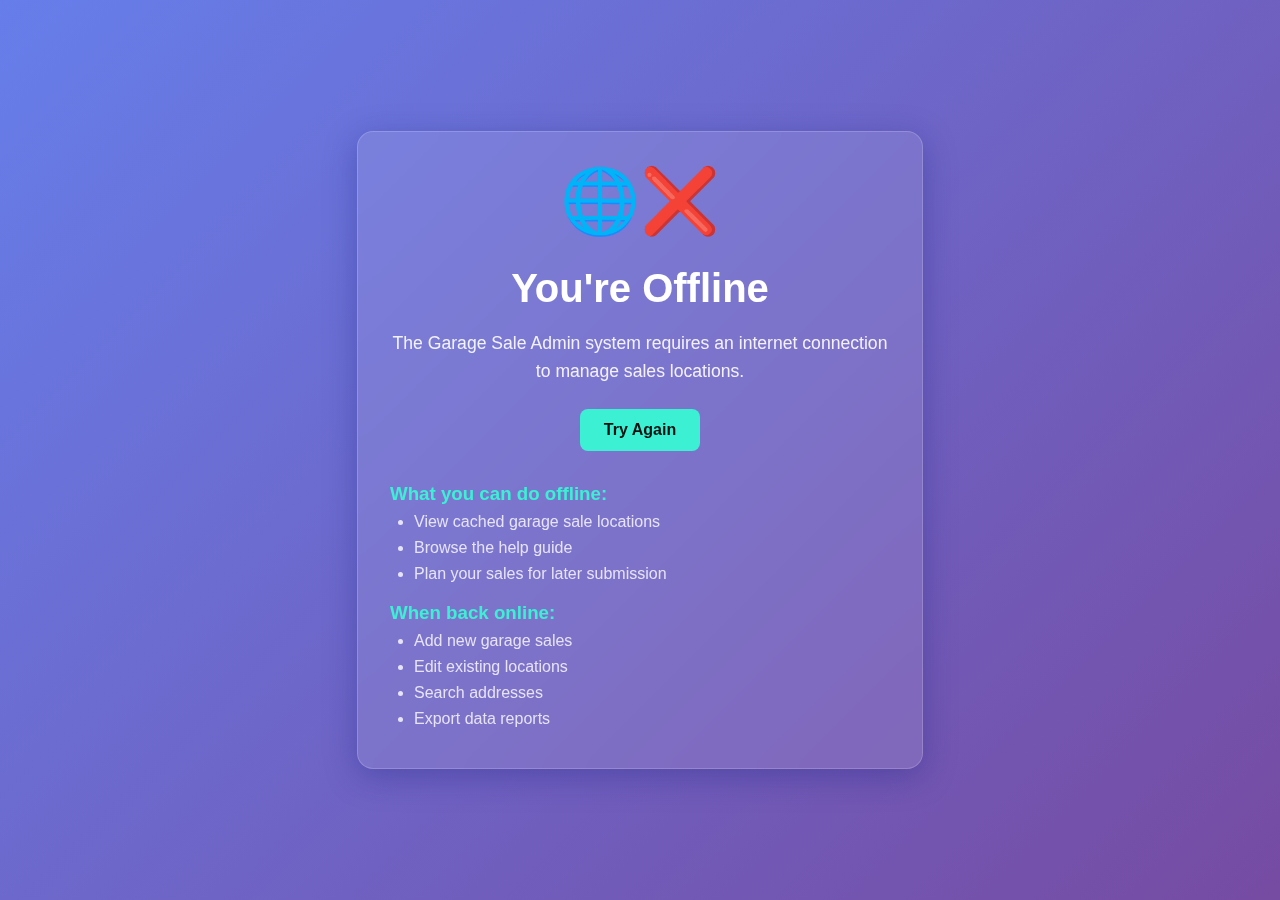
<file: offline.html>
<!DOCTYPE html>
<html lang="en">
<head>
    <meta charset="UTF-8">
    <meta name="viewport" content="width=device-width, initial-scale=1.0">
    <title>Offline - Garage Sale Admin</title>
    <style>
        body {
            font-family: -apple-system, BlinkMacSystemFont, 'Segoe UI', Roboto, sans-serif;
            background: linear-gradient(135deg, #667eea 0%, #764ba2 100%);
            margin: 0;
            padding: 0;
            min-height: 100vh;
            display: flex;
            align-items: center;
            justify-content: center;
            color: white;
        }
        .container {
            text-align: center;
            max-width: 500px;
            padding: 2rem;
            background: rgba(255, 255, 255, 0.1);
            border-radius: 16px;
            backdrop-filter: blur(10px);
            box-shadow: 0 8px 32px rgba(31, 38, 135, 0.37);
            border: 1px solid rgba(255, 255, 255, 0.18);
        }
        h1 {
            font-size: 2.5rem;
            margin-bottom: 1rem;
        }
        p {
            font-size: 1.1rem;
            line-height: 1.6;
            margin-bottom: 1.5rem;
            opacity: 0.9;
        }
        .icon {
            font-size: 4rem;
            margin-bottom: 1rem;
            animation: pulse 2s infinite;
        }
        @keyframes pulse {
            0%, 100% { transform: scale(1); }
            50% { transform: scale(1.1); }
        }
        .retry-btn {
            background: #3cf0d4;
            color: #041311;
            border: none;
            padding: 12px 24px;
            border-radius: 8px;
            font-weight: 600;
            cursor: pointer;
            font-size: 1rem;
            transition: all 0.3s ease;
        }
        .retry-btn:hover {
            background: #2dd4ba;
            transform: translateY(-2px);
        }
        .features {
            margin-top: 2rem;
            text-align: left;
        }
        .features h3 {
            margin-bottom: 0.5rem;
            color: #3cf0d4;
        }
        .features ul {
            margin: 0;
            padding-left: 1.5rem;
        }
        .features li {
            margin-bottom: 0.5rem;
            opacity: 0.8;
        }
    </style>
</head>
<body>
    <div class="container">
        <div class="icon">🌐❌</div>
        <h1>You're Offline</h1>
        <p>The Garage Sale Admin system requires an internet connection to manage sales locations.</p>

        <button class="retry-btn" onclick="window.location.reload()">Try Again</button>

        <div class="features">
            <h3>What you can do offline:</h3>
            <ul>
                <li>View cached garage sale locations</li>
                <li>Browse the help guide</li>
                <li>Plan your sales for later submission</li>
            </ul>

            <h3>When back online:</h3>
            <ul>
                <li>Add new garage sales</li>
                <li>Edit existing locations</li>
                <li>Search addresses</li>
                <li>Export data reports</li>
            </ul>
        </div>
    </div>

    <script>
        // Auto-retry when connection is restored
        window.addEventListener('online', function() {
            window.location.reload();
        });

        // Show connection status
        if (navigator.onLine) {
            setTimeout(() => window.location.reload(), 1000);
        }
    </script>
</body>
</html>
</file>
